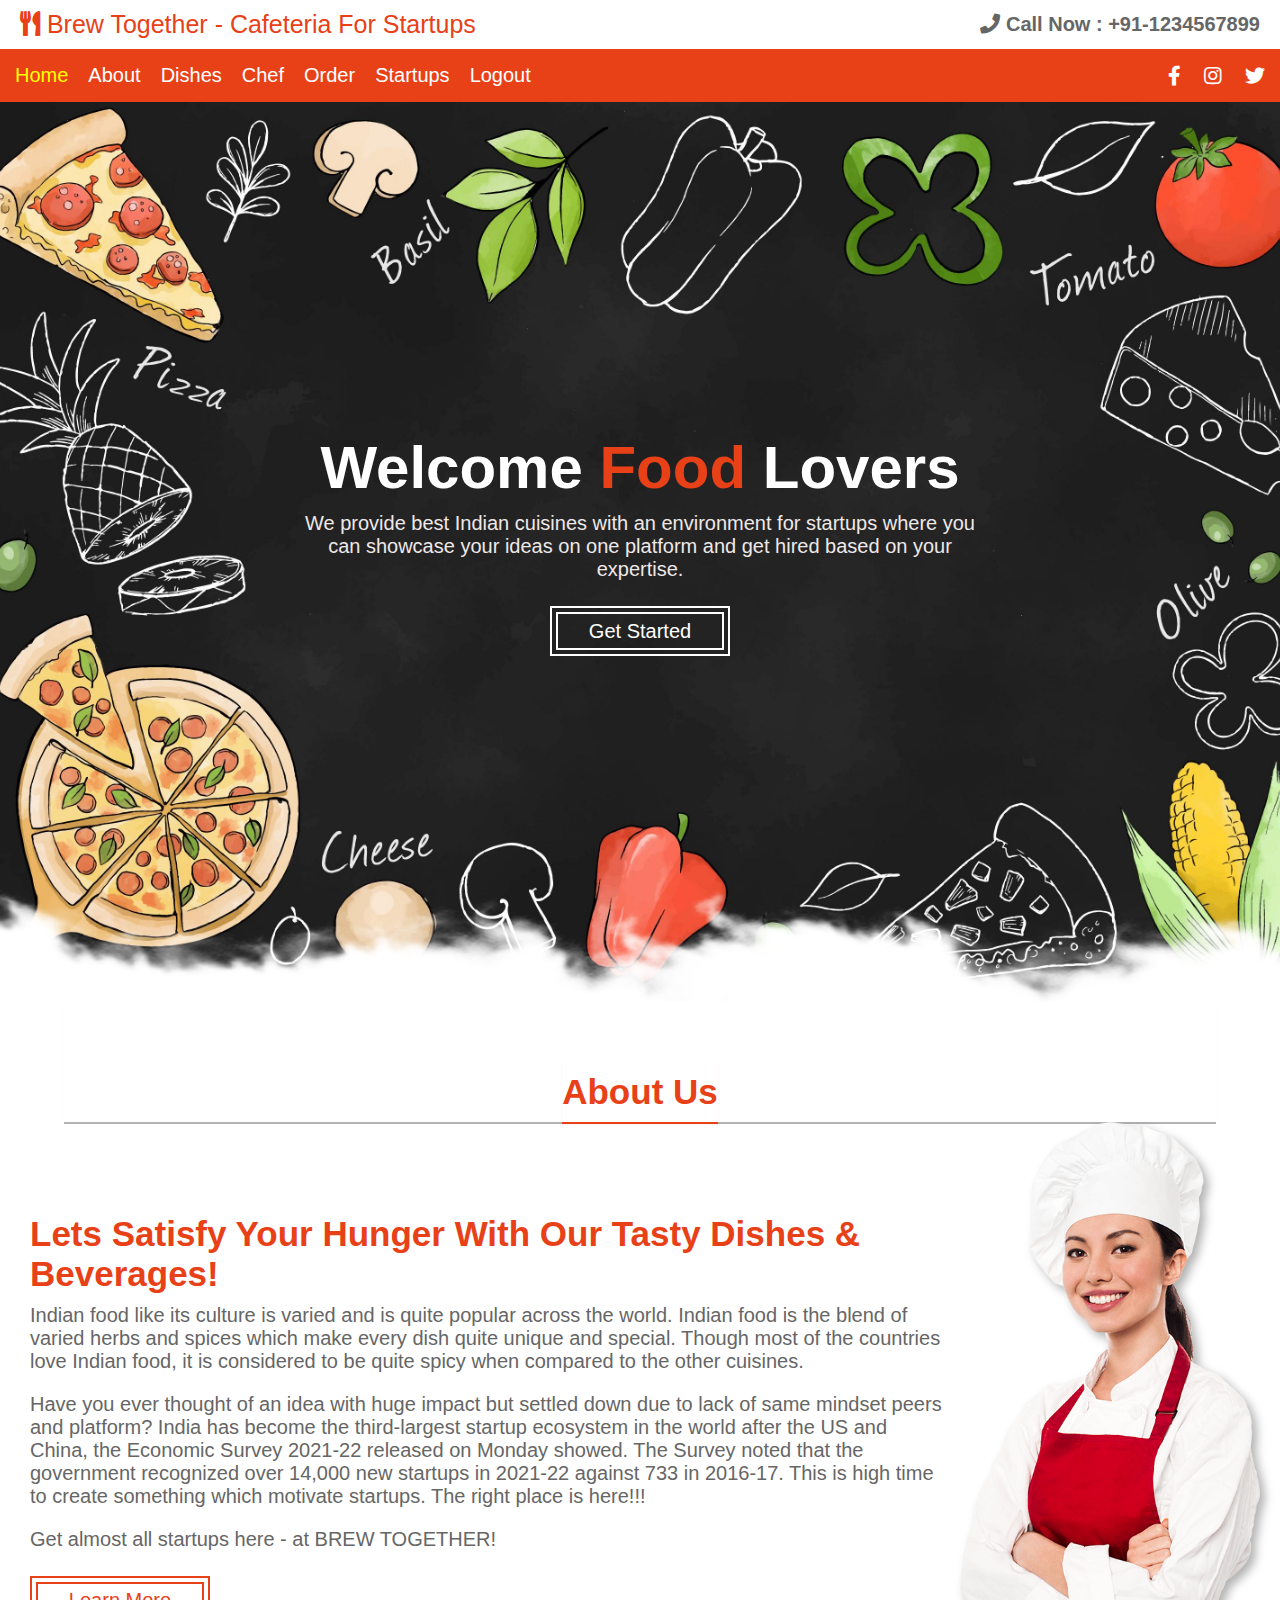
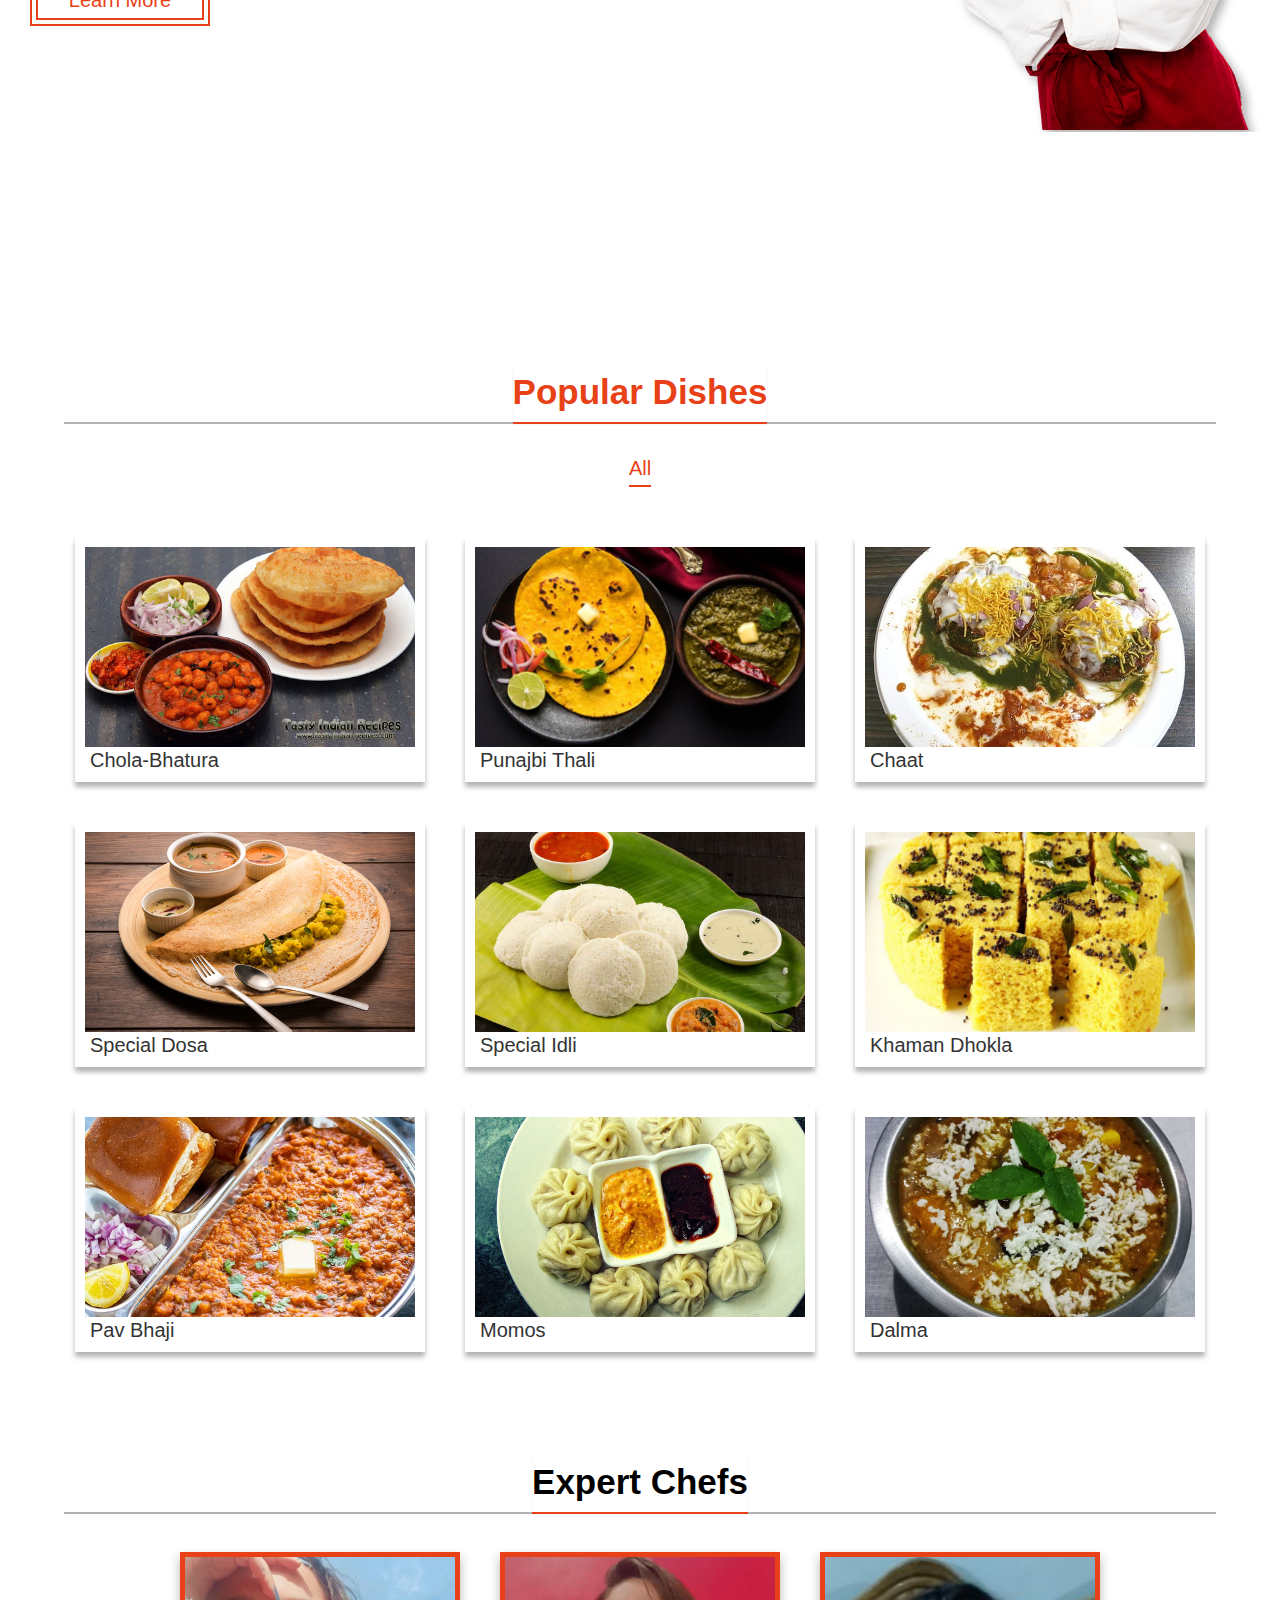
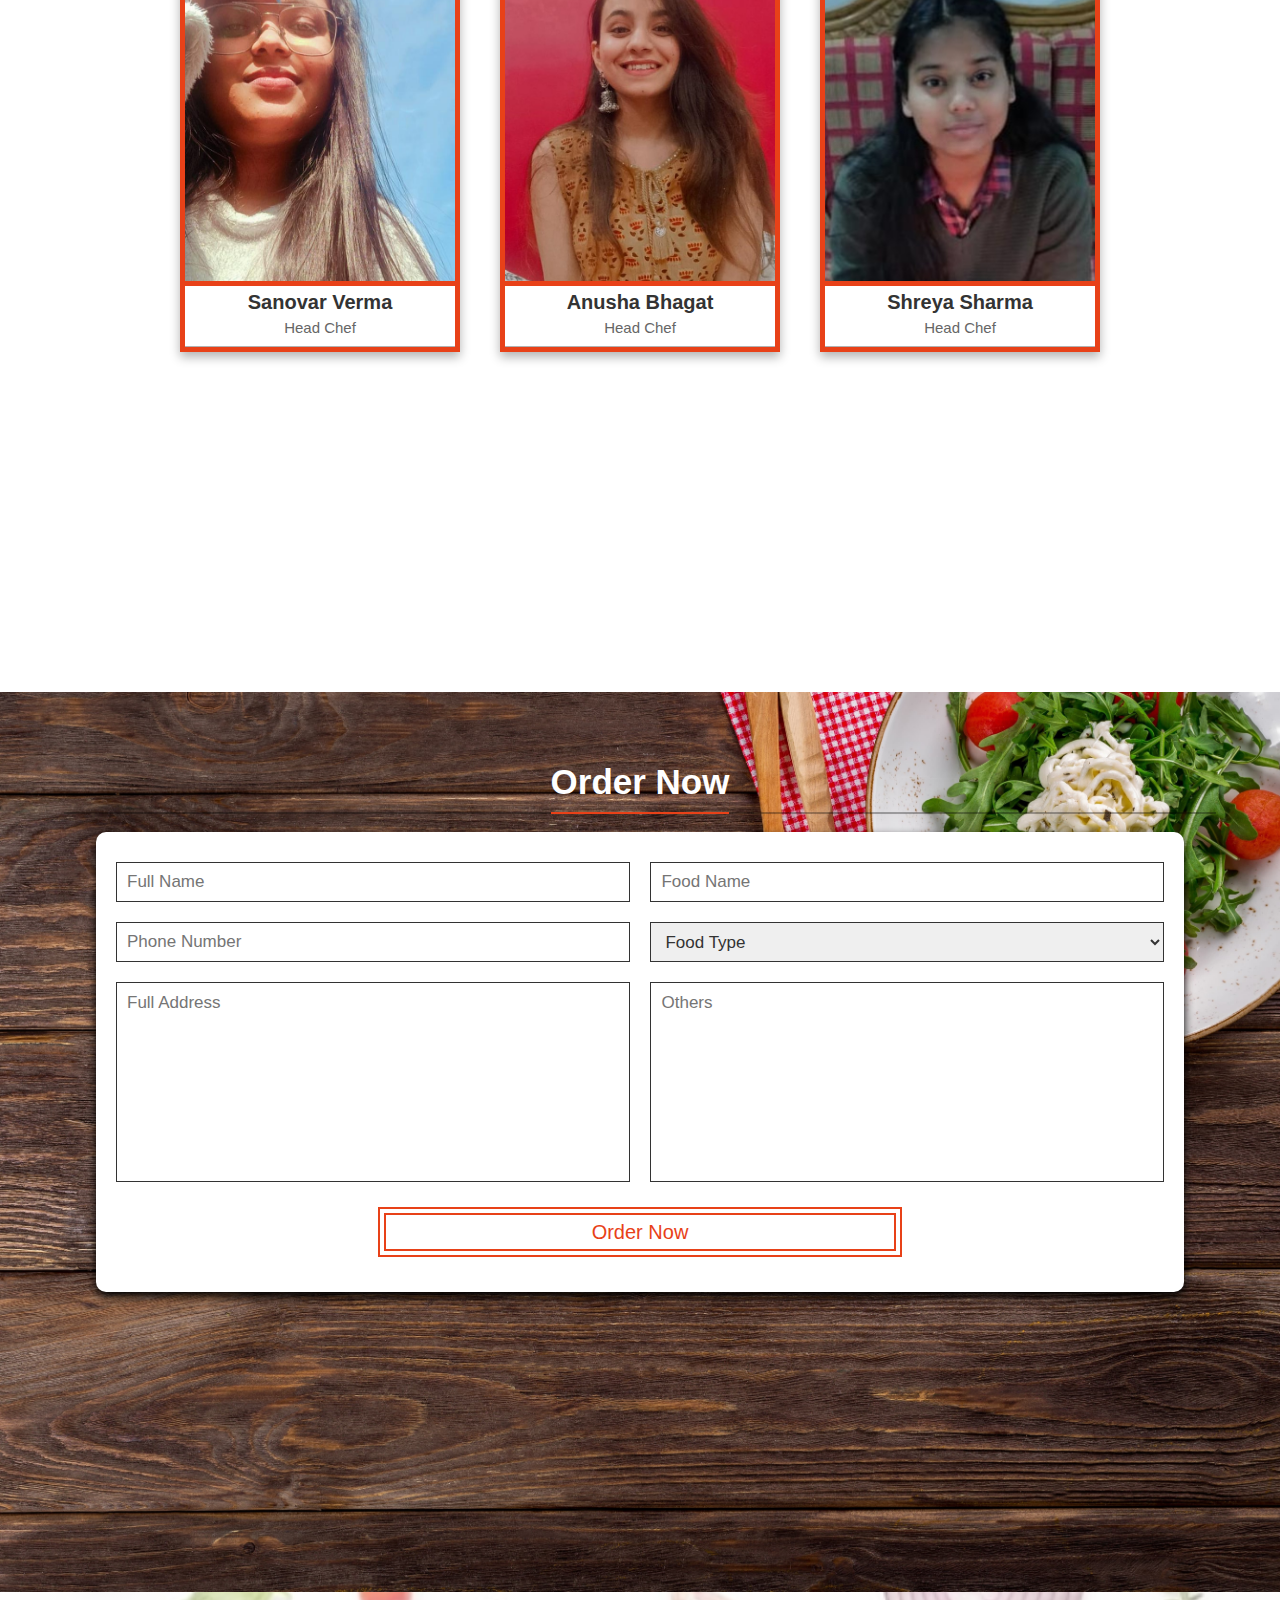
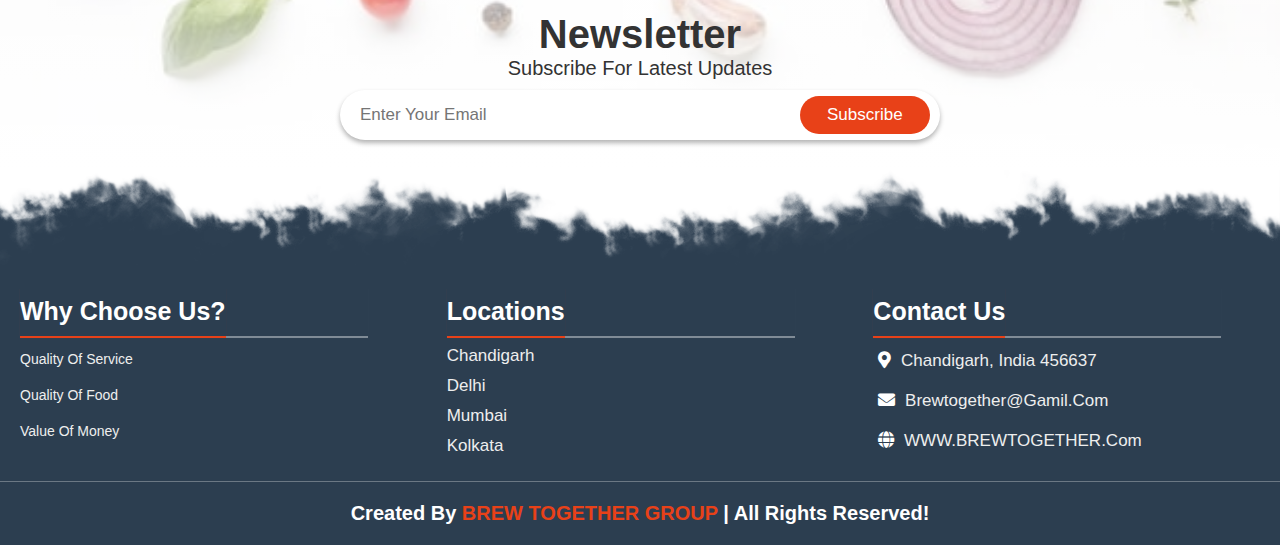
<file: index.html>
<!DOCTYPE html>
<html lang="en">
<head>
    <meta charset="UTF-8">
    <meta name="viewport" content="width=device-width, initial-scale=1.0">
    <title>Brew together-Cafeteria for Startups</title>

    <!-- font awesome cdn link  -->
    <link rel="stylesheet" href="https://cdnjs.cloudflare.com/ajax/libs/font-awesome/5.15.3/css/all.min.css">
    <!-- custom css file link  -->
    <link rel="stylesheet" href="style.css">

</head>
<body>
    
<!-- header section starts  -->

<header>

<div class="header-1">

    <a href="#" class="logo"> <i class="fas fa-utensils"></i> Brew together - Cafeteria for Startups </a>

    <h3 class="call"> <i class="fas fa-phone"></i> call now : +91-1234567899 </h3>

</div>

<div class="header-2">

    <div id="menu" class="fas fa-hamburger"></div>

    <nav class="navbar">
        <ul>
            <li><a class="active" href="#home">home</a></li>
            <li><a href="#about">about</a></li>
            <li><a href="#dish">dishes</a></li>
            <li><a href="#chef">chef</a></li>
            <li><a href="#order">order</a></li>
            <li><a href="startup.html">startups</a></li>
            <li><a href="logout.php">Logout</a></li>

    
        </ul>
    </nav>

    <div class="share">
        <a href="#" class="fab fa-facebook-f"></a>
        <a href="#" class="fab fa-instagram"></a>
        <a href="#" class="fab fa-twitter"></a>
    </div>

</div>

</header>

<!-- header section ends -->

<!-- home section starts  -->

<section class="home" id="home">

<div class="content">
    <h1>welcome <span>food</span> lovers</h1>
    <p>We provide best Indian cuisines with an environment for startups where you can showcase your ideas on one platform and get hired based on your expertise.
    </p>
    <a href="#dish"><button class="btn">get started</button></a>
</div>

<div class="shape"></div>

</section>

<!-- home section ends -->

<!-- about section starts  -->

<section class="about" id="about">

<h1 class="heading"> <span> about us </span> </h1>

<div class="row">

    <div class="content">
        <h3>lets satisfy your hunger with our tasty dishes & beverages!</h3>
        <p>Indian food like its culture is varied and is quite popular across the world. Indian food is the blend of varied herbs and spices which make every dish quite unique and special. Though most of the countries love Indian food, it is considered to be quite spicy when compared to the other cuisines.  
        </p>
        <P>Have you ever thought of an idea with huge impact but settled down due to lack of same mindset peers and platform? India has become the third-largest startup ecosystem in the world after the US and China, the Economic Survey 2021-22 released on Monday showed. The Survey noted that the government recognized over 14,000 new startups in 2021-22 against 733 in 2016-17. This is high time to create something which motivate startups. The right place is here!!!
        </P>

        <p>Get almost all startups here - at BREW TOGETHER! </p>
        
        <a href="startup.html"><button class="btn">learn more</button></a>
    </div>

    <div class="image">
        <img src="girl-chef.png" alt="">
    </div>

</div>

</section>

<!-- about section ends -->

<!-- dish section starts  -->

<section class="dish" id="dish">

<h1 class="heading"> <span> popular dishes </span> </h1>

<ul class="controls">
    <li class="buttons button-active" data-filter="all">all</li>
</ul>

<div class="image-container">
    <div class="image North-Indian food">
        <img src="chola-bhatura.jpg" alt="">
        <a href="menu.html">Chola-bhatura</a>
    </div>

    <div class="image North-Indian food">
        <img src="special punajbi thali.jpg" alt="">
        <a href="menu.html">Punajbi thali</a>
    </div>
    <div class="image North-Indian food">
        <img src="chaat.jpg" alt="">
        <a href="menu.html">chaat</a>
    </div>

    <div class="image South-Indian food">
        <img src="Special dosa.jpg" alt="">
        <a href="menu.html">Special dosa</a>
    </div>
    <div class="image South-Indian food">
        <img src="special idli.jpg" alt="">
        <a href="menu.html">Special idli</a>
    </div>
    
    <div class="image West-Indian food">
        <img src="khaman dhokla.jpg" alt="">
        <a href="menu.html">Khaman dhokla</a>
    </div>
    <div class="image West-Indian food">
        <img src="Pav bhaji.jpg" alt="">
        <a href="menu.html">Pav bhaji</a>
    </div>

    <div class="image East-Indian food">
        <img src="Momos.jpg" alt="">
        <a href="menu.html">Momos</a>
    </div>
    <div class="image East-Indian food">
        <img src="Dalma.jfif" alt="">
        <a href="menu.html">Dalma</a>
    </div>

</div>

</section>

<!-- dish section ends -->

<!-- chef section starts  -->

<section class="chef" id="chef">

<h1 class="heading"> <span> expert chefs </span> </h1>

<div class="box-container">

    <div class="box">
        <img src="sanovr.jpeg" alt="">
        <div class="info">
            <h3>Sanovar Verma</h3>
            <span>head chef</span>
            <div class="share">
                <a href="#" class="fab fa-facebook-f"></a>
                <a href="#" class="fab fa-instagram"></a>
                <a href="#" class="fab fa-twitter"></a>
            </div>
        </div>
    </div>

    <div class="box">
        <img src="anusha.jpeg" alt="">
        <div class="info">
            <h3>Anusha Bhagat</h3>
            <span>head chef</span>
            <div class="share">
                <a href="#" class="fab fa-facebook-f"></a>
                <a href="#" class="fab fa-instagram"></a>
                <a href="#" class="fab fa-twitter"></a>
            </div>
        </div>
    </div>

    <div class="box">
        <img src="shreya.jpeg" alt="">
        <div class="info">
            <h3>Shreya Sharma</h3>
            <span>head chef</span>
            <div class="share">
                <a href="#" class="fab fa-facebook-f"></a>
                <a href="#" class="fab fa-instagram"></a>
                <a href="#" class="fab fa-twitter"></a>
            </div>
        </div>
    </div>

</div>

</section>

<!-- chef section ends -->

<!-- order section starts  -->

<section class="order" id="order">

<h1 class="heading"> <span> order now </span> </h1>

<form action="">

    <div class="inputBox">
        <input type="text" placeholder="full name">
        <input type="text" placeholder="food name">
    </div>

    <div class="inputBox">
        <input type="number" placeholder="phone number">
        <select name="" id="">
            <option value="food type" disabled selected>food type</option>
            <option value="veg">veg</option>
            <option value="non-veg">non-veg</option>
        </select>
    </div>

    <div class="inputBox">
        <textarea cols="30" rows="10" placeholder="full address"></textarea>
        <textarea cols="30" rows="10" placeholder="Others"></textarea>
    </div>

    <input type="submit" value="order now" class="btn">
   
  
   

</form>

</section>

<!-- order section ends -->

<!-- newsletter section starts  -->

<section class="newsletter">

    <h1>newsletter</h1>
    <p>subscribe for latest updates</p>    
    <form action="">
        <input type="email" placeholder="enter your email">
        <input type="submit" value="subscribe">
    </form>

</section>

<!-- newsletter section ends -->

<!-- footer section starts  -->

<section class="footer">

    <img src="shape-top.png" alt="">

    <div class="box-container">

        <div class="box">
            <h3 class="heading"> <span>why choose us?</span> </h3>
            <p>Quality of service</p>
            <p>Quality of food</p>
            <p>Value of money</p>
        </div>

        <div class="box">
            <h3 class="heading"> <span>locations</span> </h3>
            <a href="#">Chandigarh</a>
            <a href="#">Delhi</a>
            <a href="#">Mumbai</a>
            <a href="#">Kolkata</a>
        </div>



        <div class="box">
            <h3 class="heading"> <span>contact us</span> </h3>
            <p> <i class="fas fa-map-marker-alt"></i> Chandigarh, india 456637 </p>
            <p> <i class="fas fa-envelope"></i> brewtogether@gamil.com </p>
            <p> <i class="fas fa-globe"></i> WWW.BREWTOGETHER.com </p>
        </div>

    </div>

<h1 class="credit"> created by <span>BREW TOGETHER GROUP</span> | all rights reserved! </h1>

</section>

<!-- footer section ends -->

<!-- jquery cdn link  -->
<script src="https://cdnjs.cloudflare.com/ajax/libs/jquery/3.5.1/jquery.min.js"></script>

<!-- custom js file link  -->
<script src="main.js"></script>

</body>
</html>
</file>
<file: style.css>
@import url('https://fonts.google.com/share?selection.family=Open%20Sans:ital,wght@1,700');

:root{
    --red:#e84118;
}

*{
    font-family: 'Open Sans', sans-serif;
    margin:0; padding:0;
    box-sizing: border-box;
    text-decoration: none;
    outline: none;
    text-transform: capitalize;
}

*::selection{
    background:var(--red);
    color:#fff;
}

html{
    font-size: 62.5%;    
}

.btn{
    height:5rem;
    width: 18rem;
    color:#fff;
    border:.2rem solid #fff;
    outline:.2rem solid #fff;
    outline-offset: -.8rem;
    font-size: 2rem;
    margin:1.5rem 0;
    cursor: pointer;
    background:none;
}

.btn:hover{
    outline-offset: .4rem;
    background:var(--red);
}

.heading{
    text-align: center;
    width: 90%;
    margin:0 auto;
    padding:0 .5rem;
    padding-top: 6rem;
    box-shadow: 0 .2rem .05rem rgba(0,0,0,.3);
}

.heading span{
    display: inline-block;
    font-size: 3.5rem;
    color:var(--red);
    padding:1rem 0;
    box-shadow: 0 .2rem .05rem var(--red);
}

header .header-1{
    display: flex;
    align-items: center;
    justify-content: space-between;
    width: 100%;
    background-color: #fff;
    padding:1rem 2rem;
}

header .header-1 .logo{
    font-size: 2.5rem;
    color:var(--red);
}

header .header-1 .call{
    font-size: 2rem;
    color:#666;
}

header .header-2{
    display: flex;
    align-items: center;
    justify-content: space-between;
    width: 100%;
    background:var(--red);
    padding:.5rem;
    position: relative;
    z-index: 1000;
}

header .header-2 .navbar ul{
    display: flex;
    align-items: center;
    justify-content: space-between;
    list-style: none;
}

header .header-2 .navbar ul li{
    margin:1rem;
}

header .header-2 .navbar ul li a{
    font-size: 2rem;
    color:#fff;
}

header .header-2 .navbar ul li a.active,
header .header-2 .navbar ul li a:hover{
    color:#ff0;
}

header .header-2 .share a{
    font-size: 2rem;
    color:#fff;
    margin:1rem;
}

header .header-2 .share a:hover{
    color:#ff0;
}

header .header-2 #menu{
    font-size: 3rem;
    color:#fff;
    cursor: pointer;
    display: none;
    margin:1rem;
}

header .header-2.header-active{
    position: fixed;
    top:0; left: 0;
    box-shadow: 0 .1rem .3rem rgba(0,0,0,.3);
}


.home{
    display: flex;
    align-items: center;
    justify-content: center;
    min-height: 100vh;
    background:url(bg.jpg) no-repeat;
    background-size: cover;
    background-position: center;
    position: relative;
}

.home .content{
    text-align: center;
    padding:1rem;
}

.home .content h1{
    font-size: 6rem;
    color:#fff;
}

.home .content h1 span{
    color:var(--red);
}

.home .content p{
    font-size: 2rem;
    color:rgb(238, 232, 232);
    width: 68rem;
    padding:1rem 0;
    text-transform:none;
}

.home .shape{
    position: absolute;
    bottom:-.5rem; left: 0;
    height: 13rem;
    background:url(shape-bottom.png);
    background-size: 350rem 13rem;
    width: 100%;
    animation: animate 25s linear infinite;
}

@keyframes animate{
    0%{
        background-position-x: 0;
    }
    100%{
        background-position-x: 350rem;
    }
}

.about{
    min-height: 100vh;
}

.about .row{
    display: flex;
    align-items: center;
    justify-content: center;
    padding:0 2rem;
    overflow-x: hidden;
}

.about .row .image img{
    width: 30rem;
    filter: drop-shadow(.5rem .5rem .5rem rgba(0,0,0,.3));
}

.about .row .content{
    padding:1rem;
}

.about .row .content h3{
    font-size: 3.5rem;
    color:var(--red);
}

.about .row .content p{
    font-size: 2rem;
    color:#666;
    padding:1rem 0;
    text-transform: none;
}

.about .row .content .btn{
    color:var(--red);
    border-color: var(--red);
    outline-color: var(--red);
}

.about .row .content .btn:hover{
    color:#fff;
}

.dish{
    min-height: 100vh;
}

.dish .controls{
    display: flex;
    align-items: center;
    justify-content: center;
    flex-wrap: wrap;
    padding:2rem 0;
    list-style: none;
}

.dish .controls .buttons{
    margin:1rem 2rem;
    padding:.5rem 0;
    border-bottom:.2rem solid #333;
    color:#333;
    cursor: pointer;
    font-size: 2rem;
}

.dish .controls .buttons.button-active,
.dish .controls .buttons:hover{
    color:var(--red);
    border-color: var(--red);
}

.dish .image-container{
    display: flex;
    align-items: center;
    justify-content: center;
    flex-wrap: wrap;
    padding-bottom: 2rem;
}

.dish .image-container .image{
    width: 35rem;
    margin:2rem;
    border:1rem solid #fff;
    box-shadow: 0 .5rem .5rem rgba(0,0,0,.3);
}

.dish .image-container .image img{
    height: 20rem;
    width: 100%;
    object-fit: cover;
}

.dish .image-container .image a{
    font-size: 2rem;
    color:#333;
    padding:.5rem;
}

.dish .image-container .image a:hover{
    color:var(--red);
    text-decoration: underline;
}

.chef{
    min-height: 100vh;
    background:url(chefs-bg.jpg) no-repeat;
    background-size: cover;
    background-position: center;
    background-attachment: fixed;
}

.chef .heading span{
    color:#000;
}

.chef .box-container{
    display: flex;
    align-items: center;
    justify-content: center;
    flex-wrap: wrap;
    padding:2rem 0;
}

.chef .box-container .box{
    height: 40rem;
    width: 28rem;
    margin:2rem;
    border:.5rem solid var(--red);
    box-shadow: 0 .5rem 1rem rgba(0,0,0,.3);
    position: relative;
    overflow: hidden;
}

.chef .box-container .box img{
    height:100%;
    width:100%;
    object-fit: cover;
}

.chef .box-container .box .info{
    position: absolute;
    bottom:-6rem; left: 0;
    width: 100%;
    background:#fff;
    border-top:.5rem solid var(--red);
    text-align: center;
}

.chef .box-container .box:hover .info{
    bottom:0rem;
}

.chef .box-container .box .info h3{
    font-size: 2rem;
    color:#333;
    padding:.5rem 0;
}

.chef .box-container .box .info span{
    font-size: 1.5rem;
    color:#666;
}

.chef .box-container .box .info .share{
    margin-top: 1rem;
    border-top: .1rem solid rgba(0,0,0,.3);
    padding:1rem 0;
}

.chef .box-container .box .info .share a{
    font-size: 2rem;
    margin:1rem;
    color:var(--red);
}

.chef .box-container .box .info .share a:hover{
    color:#333;
}

.order{
    min-height: 100vh;
    background:url(order-bg.jpg) no-repeat;
    background-size: cover;
    background-position: center;
    padding-bottom: 2rem;
}

.order .heading span{
    color:#fff;
}

.order form{
    border-radius: 1rem;
    background:#fff;
    width: 85%;
    margin:2rem auto;
    padding:2rem;
    box-shadow: 0 .5rem 1rem #000;
    text-align: center;
}

.order form .inputBox{
    display: flex;
    justify-content: space-between;
    flex-wrap: wrap;
}

.order form .inputBox input,
.order form .inputBox select,
.order form .inputBox textarea{
    padding:0 1rem;
    font-size: 1.7rem;
    color:#333;
    height:4rem;
    width:49%;
    margin:1rem 0;
    border:.1rem solid #333;
}

.order form .inputBox input:focus,
.order form .inputBox select:focus,
.order form .inputBox textarea:focus{
    border:.2rem solid var(--red);
}

.order form .inputBox textarea{
    height:20rem;
    padding:1rem;
    resize: none;
}

.order form .btn{
    color:var(--red);
    border-color: var(--red);
    outline-color: var(--red);
    width:50%;
}

.order form .btn:hover{
    color:#fff;
}

.newsletter{
    padding:2rem 1rem;
    background: linear-gradient(rgba(255,255,255,.5),#fff), url(letter.jpg) no-repeat;
    background-size: cover;
    background-position: center;
    text-align: center;
}

.newsletter h1{
    font-size: 4rem;
    color:#333;
}

.newsletter p{
    font-size: 2rem;
    color:#333;
}

.newsletter form{
    margin:1rem auto;
    padding:.5rem 1rem;
    max-width: 60rem;
    border-radius: 5rem;
    box-shadow: 0 .3rem .5rem rgba(0,0,0,.3);
    display: flex;
    align-items: center;
    background:#fff;
}

.newsletter form input[type="email"]{
    height:4rem;
    padding:0 1rem;
    width:100%;
    font-size: 1.7rem;
    background:none;
    border:none;
    color:#333;
}

.newsletter form input[type="submit"]{
    height:3.8rem;
    width:17rem;
    font-size: 1.7rem;
    background:var(--red);
    border:none;
    outline: none;
    color:#fff;
    cursor: pointer;
    border-radius: 5rem;
}

.newsletter form input[type="submit"]:hover{
    letter-spacing: .1rem;
    opacity: .8;
}

.footer{
    background:#2c3e50;
}

.footer img{
    width: 100%;
}

.footer .box-container{
    display: flex;
    justify-content: center;
    flex-wrap: wrap;
}

.footer .box-container .box{
    flex:1 1 23rem;
    margin:2rem;
}

.footer .box-container .box .heading{
    margin:0; padding:0;
    box-shadow: 0 .2rem .05rem #fff6;
    margin-bottom: .5rem;
    text-align: left;
}

.footer .box-container .box .heading span{
    font-size: 2.5rem;
    color:#fff;
}

.footer .box-container .box p{
    font-size: 1.7rem;
    color:#eee;
    padding:1rem 0;
}

.footer .box-container .box:first-child p{
    font-size: 1.4rem;
}

.footer .box-container .box p i{
    padding:0 .5rem;
    color:#fff;
}

.footer .box-container .box a{
    font-size: 1.7rem;
    display: block;
    padding:.5rem 0;
    color:#eee;
}

.footer .box-container .box a:hover{
    text-decoration: underline;
}

.footer .credit{
    font-size: 2rem;
    text-align: center;
    padding:2rem 1rem;
    color:#fff;
    border-top: .1rem solid rgba(255,255,255,.3);
}

.footer .credit span{
    color:var(--red);
}



/* media queries  */

@media (max-width:768px){

    html{
        font-size: 55%;
    }

    header .header-2 #menu{
        display: block;
    }

    header .header-2 .navbar{
        position: absolute;
        top:100%; left: -120%;
    }

    header .header-2 .navbar ul{
        flex-flow: column;
        justify-content: center;
        min-height: calc(100vh - 6rem);
        padding-bottom: 6rem;
        background:#000;
        width: 32rem;
    }

    header .header-2 .navbar ul li{
        width: 100%;
        text-align: center;
    }

    header .header-2 .navbar ul li a{
        font-size: 2.7rem;
        display: block;
    }

    header .header-2 .fa-times{
        transform: rotate(180deg);
    }

    header .header-2 .nav-toggle{
        left:0;
    }

    .home .content h1{
        font-size: 5rem;
    }

    .home .content p{
        width: auto;
    }

    .about .row{
        flex-flow: column;
    }

    .about .row .image img{
        width: 85%;
    }

}

@media (max-width:600px){

    .order form .inputBox input,
    .order form .inputBox select,
    .order form .inputBox textarea,
    .order form .inputBox #map{
        width: 100%;
    }

}

@media (max-width:400px){

    html{
        font-size: 50%;
    }

    header .header-1{
        flex-flow: column;
    }

    header .header-1 .logo{
        padding-bottom: 1rem;
    }

    header .header-2 .navbar ul{
        width: 100vw;
    }

    .order form{
        width: 95%;
    }

}
</file>
